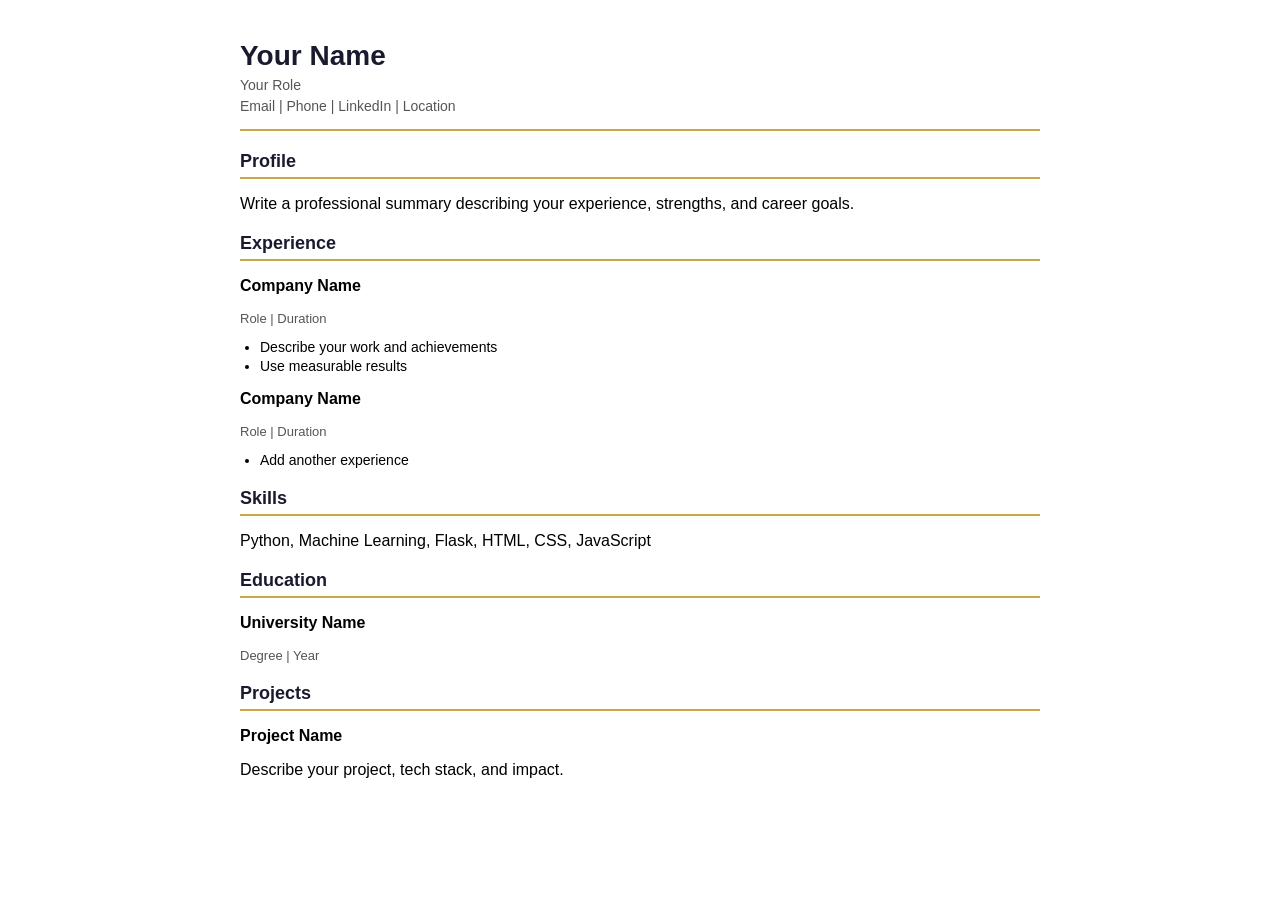
<file: resume_templates/template1.html>
<!DOCTYPE html>
<html lang="en">
<head>
<meta charset="UTF-8">
<title>Executive Resume</title>

<style>
    body {
        margin: 0;
        font-family: Arial, sans-serif;
        background: #ffffff;
        padding: 40px;
    }

    .container {
        max-width: 800px;
        margin: auto;
    }

    /* Header */
    .header {
        border-bottom: 2px solid #c9a84c;
        padding-bottom: 10px;
        margin-bottom: 20px;
    }

    .header h1 {
        margin: 0;
        font-size: 28px;
        color: #1a1a2e;
    }

    .header p {
        margin: 5px 0;
        font-size: 14px;
        color: #555;
    }

    /* Sections */
    .section {
        margin-bottom: 20px;
    }

    .section h2 {
        font-size: 18px;
        color: #1a1a2e;
        border-bottom: 2px solid #c9a84c;
        padding-bottom: 5px;
        margin-bottom: 10px;
    }

    .item {
        margin-bottom: 12px;
    }

    .bold {
        font-weight: bold;
    }

    .small {
        font-size: 13px;
        color: #555;
    }

    ul {
        margin: 5px 0 0 20px;
        padding: 0;
    }

    li {
        font-size: 14px;
        margin-bottom: 3px;
    }

    /* Editable */
    [contenteditable="true"] {
        outline: none;
    }

    [contenteditable="true"]:focus {
        background: #fff8e1;
        border-radius: 3px;
    }
</style>
</head>

<body>

<div class="container" id="resume">

    <!-- Header -->
    <div class="header">
        <h1 contenteditable="true">Your Name</h1>
        <p contenteditable="true">Your Role</p>
        <p contenteditable="true">Email | Phone | LinkedIn | Location</p>
    </div>

    <!-- Profile -->
    <div class="section">
        <h2>Profile</h2>
        <p contenteditable="true">
            Write a professional summary describing your experience, strengths, and career goals.
        </p>
    </div>

    <!-- Experience -->
    <div class="section">
        <h2>Experience</h2>

        <div class="item">
            <p class="bold" contenteditable="true">Company Name</p>
            <p class="small" contenteditable="true">Role | Duration</p>
            <ul contenteditable="true">
                <li>Describe your work and achievements</li>
                <li>Use measurable results</li>
            </ul>
        </div>

        <div class="item">
            <p class="bold" contenteditable="true">Company Name</p>
            <p class="small" contenteditable="true">Role | Duration</p>
            <ul contenteditable="true">
                <li>Add another experience</li>
            </ul>
        </div>
    </div>

    <!-- Skills -->
    <div class="section">
        <h2>Skills</h2>
        <p contenteditable="true">
            Python, Machine Learning, Flask, HTML, CSS, JavaScript
        </p>
    </div>

    <!-- Education -->
    <div class="section">
        <h2>Education</h2>
        <p class="bold" contenteditable="true">University Name</p>
        <p class="small" contenteditable="true">Degree | Year</p>
    </div>

    <!-- Projects -->
    <div class="section">
        <h2>Projects</h2>

        <div class="item">
            <p class="bold" contenteditable="true">Project Name</p>
            <p contenteditable="true">
                Describe your project, tech stack, and impact.
            </p>
        </div>

    </div>

</div>

</body>
</html>
</file>
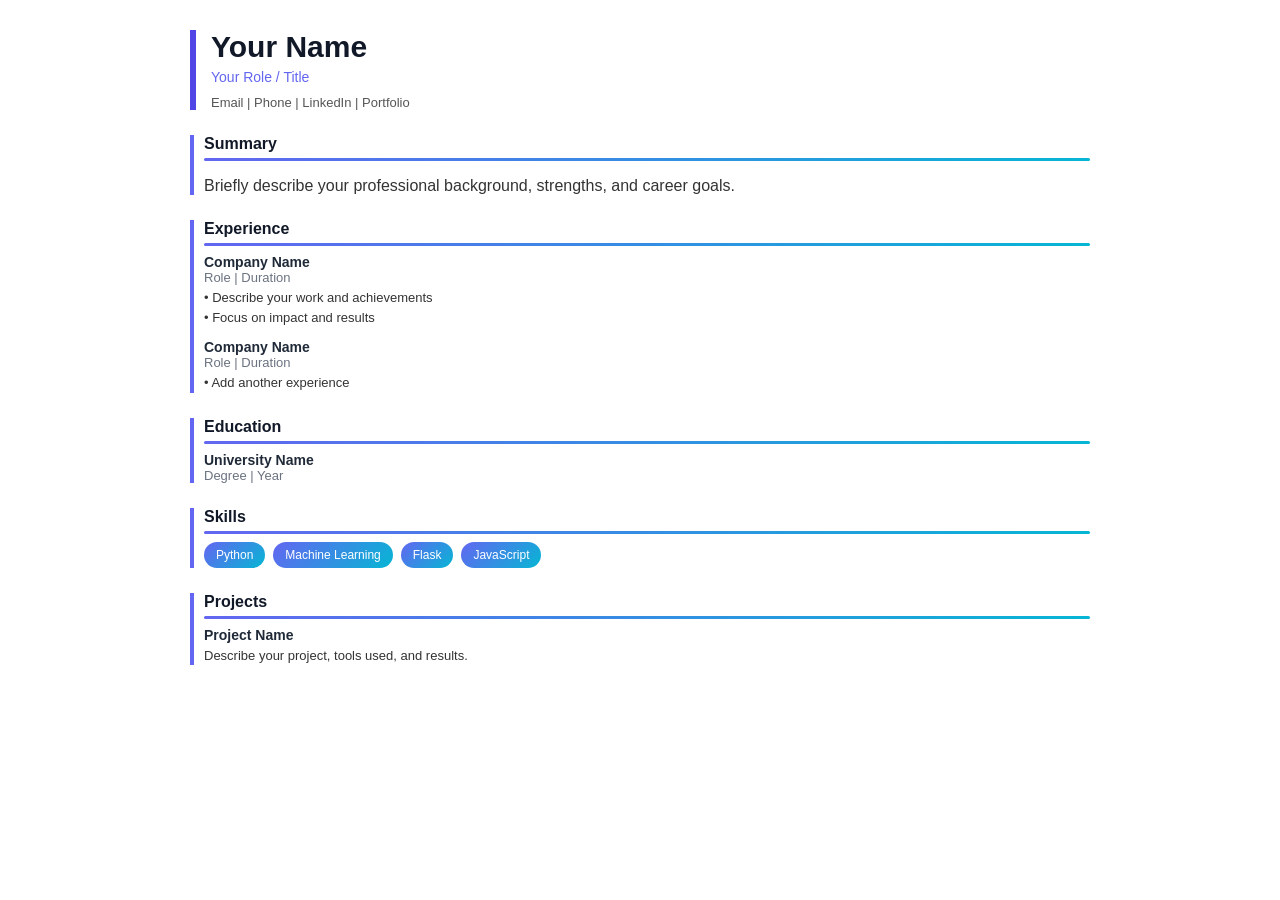
<file: resume_templates/template2.html>
<!DOCTYPE html>
<html lang="en">
<head>
<meta charset="UTF-8">
<title>Modern Minimal Resume</title>

<style>
    body {
        font-family: 'Arial', sans-serif;
        margin: 0;
        padding: 0;
        background: #ffffff;
        color: #333;
    }

    .container {
        max-width: 900px;
        margin: auto;
        padding: 30px;
    }

    /* Header */
    .header {
        border-left: 6px solid #4f46e5;
        padding-left: 15px;
        margin-bottom: 25px;
    }

    h1 {
        margin: 0;
        font-size: 30px;
        color: #111827;
    }

    .subtitle {
        font-size: 14px;
        color: #6366f1;
        margin-top: 5px;
    }

    .contact {
        font-size: 13px;
        margin-top: 10px;
        color: #555;
    }

    /* Sections */
    .section {
        margin-top: 25px;
        padding-left: 10px;
        border-left: 4px solid #6366f1;
    }

    .section h2 {
        font-size: 16px;
        color: #111827;
        margin-bottom: 8px;
        position: relative;
    }

    /* Gradient line under heading */
    .section h2::after {
        content: "";
        display: block;
        height: 3px;
        width: 100%;
        margin-top: 5px;
        background: linear-gradient(to right, #6366f1, #06b6d4);
        border-radius: 2px;
    }

    .item {
        margin-bottom: 12px;
    }

    .item-title {
        font-weight: bold;
        font-size: 14px;
        color: #1f2937;
    }

    .item-sub {
        font-size: 13px;
        color: #6b7280;
    }

    .item-desc {
        font-size: 13px;
        margin-top: 3px;
        line-height: 1.5;
    }

    /* Skills */
    .skills {
        display: flex;
        flex-wrap: wrap;
        gap: 8px;
    }

    .skill {
        background: linear-gradient(135deg, #6366f1, #06b6d4);
        color: white;
        padding: 6px 12px;
        font-size: 12px;
        border-radius: 20px;
    }

    /* Editable */
    [contenteditable="true"] {
        outline: none;
    }

    [contenteditable="true"]:focus {
        background: #eef2ff;
        border-radius: 3px;
    }
</style>
</head>

<body>

<div class="container" id="resume">

    <!-- Header -->
    <div class="header">
        <h1 contenteditable="true">Your Name</h1>
        <div class="subtitle" contenteditable="true">Your Role / Title</div>
        <div class="contact" contenteditable="true">
            Email | Phone | LinkedIn | Portfolio
        </div>
    </div>

    <!-- Summary -->
    <div class="section">
        <h2>Summary</h2>
        <p contenteditable="true">
            Briefly describe your professional background, strengths, and career goals.
        </p>
    </div>

    <!-- Experience -->
    <div class="section">
        <h2>Experience</h2>

        <div class="item">
            <div class="item-title" contenteditable="true">Company Name</div>
            <div class="item-sub" contenteditable="true">Role | Duration</div>
            <div class="item-desc" contenteditable="true">
                • Describe your work and achievements<br>
                • Focus on impact and results
            </div>
        </div>

        <div class="item">
            <div class="item-title" contenteditable="true">Company Name</div>
            <div class="item-sub" contenteditable="true">Role | Duration</div>
            <div class="item-desc" contenteditable="true">
                • Add another experience
            </div>
        </div>

    </div>

    <!-- Education -->
    <div class="section">
        <h2>Education</h2>

        <div class="item">
            <div class="item-title" contenteditable="true">University Name</div>
            <div class="item-sub" contenteditable="true">Degree | Year</div>
        </div>

    </div>

    <!-- Skills -->
    <div class="section">
        <h2>Skills</h2>

        <div class="skills">
            <div class="skill" contenteditable="true">Python</div>
            <div class="skill" contenteditable="true">Machine Learning</div>
            <div class="skill" contenteditable="true">Flask</div>
            <div class="skill" contenteditable="true">JavaScript</div>
        </div>

    </div>

    <!-- Projects -->
    <div class="section">
        <h2>Projects</h2>

        <div class="item">
            <div class="item-title" contenteditable="true">Project Name</div>
            <div class="item-desc" contenteditable="true">
                Describe your project, tools used, and results.
            </div>
        </div>

    </div>

</div>

</body>
</html>
</file>
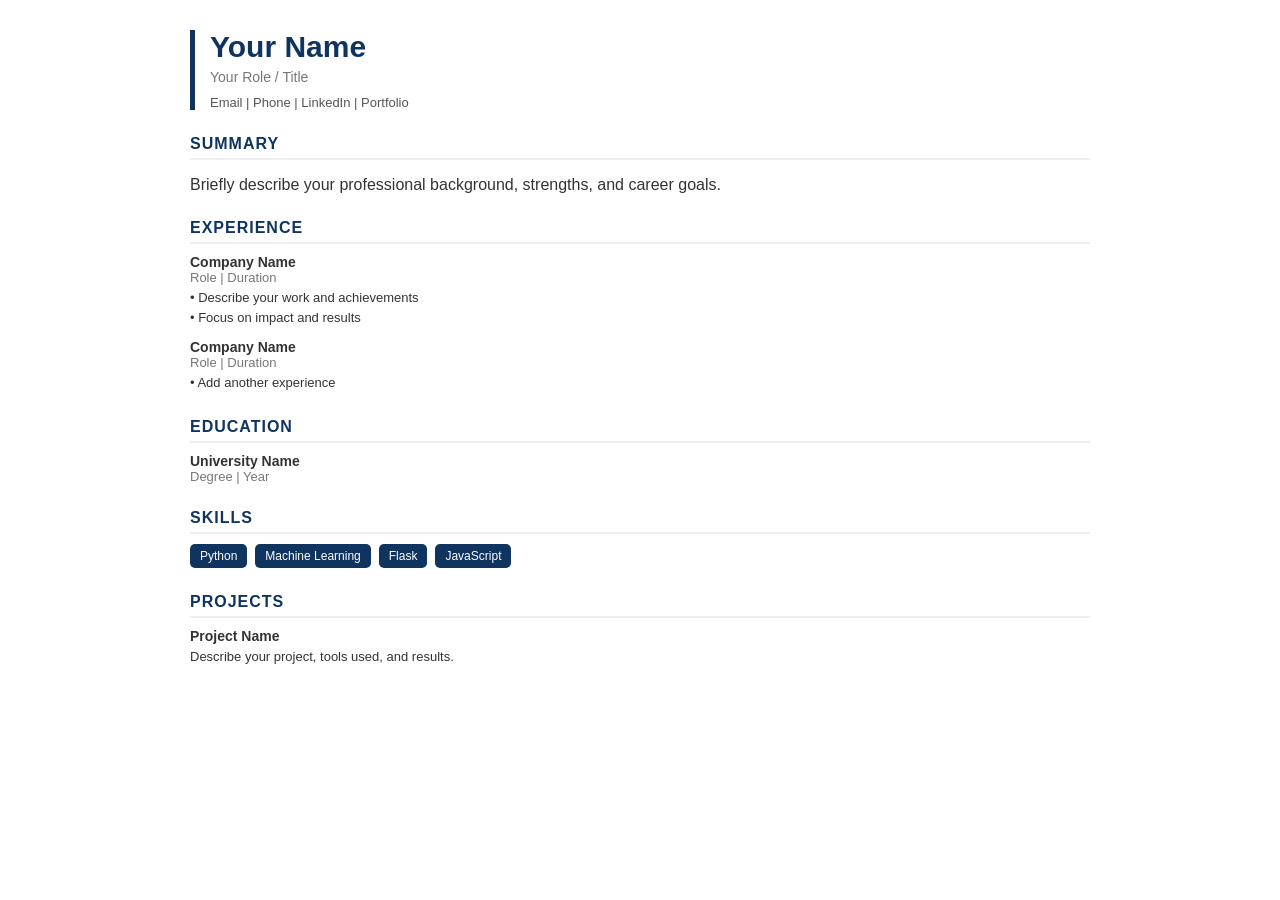
<file: resume_templates/template3.html>
<!DOCTYPE html>
<html lang="en">
<head>
<meta charset="UTF-8">
<title>Modern Minimal Resume</title>

<style>
    body {
        font-family: 'Arial', sans-serif;
        margin: 0;
        padding: 0;
        background: #ffffff;
        color: #333;
    }

    .container {
        max-width: 900px;
        margin: auto;
        padding: 30px;
    }

    .header {
        border-left: 5px solid #0f3460;
        padding-left: 15px;
        margin-bottom: 20px;
    }

    h1 {
        margin: 0;
        font-size: 30px;
        color: #0f3460;
    }

    .subtitle {
        font-size: 14px;
        color: #777;
        margin-top: 5px;
    }

    .contact {
        font-size: 13px;
        margin-top: 10px;
        color: #555;
    }

    .section {
        margin-top: 25px;
    }

    .section h2 {
        font-size: 16px;
        color: #0f3460;
        border-bottom: 2px solid #eee;
        padding-bottom: 5px;
        margin-bottom: 10px;
        text-transform: uppercase;
        letter-spacing: 1px;
    }

    .item {
        margin-bottom: 12px;
    }

    .item-title {
        font-weight: bold;
        font-size: 14px;
    }

    .item-sub {
        font-size: 13px;
        color: #777;
    }

    .item-desc {
        font-size: 13px;
        margin-top: 3px;
        line-height: 1.5;
    }

    .skills {
        display: flex;
        flex-wrap: wrap;
        gap: 8px;
    }

    .skill {
        background: #0f3460;
        color: white;
        padding: 5px 10px;
        font-size: 12px;
        border-radius: 5px;
    }

    [contenteditable="true"] {
        outline: none;
    }

    [contenteditable="true"]:focus {
        background: #eef4ff;
        border-radius: 3px;
    }
</style>
</head>

<body>

<div class="container" id="resume">

    <!-- Header -->
    <div class="header">
        <h1 contenteditable="true">Your Name</h1>
        <div class="subtitle" contenteditable="true">Your Role / Title</div>
        <div class="contact" contenteditable="true">
            Email | Phone | LinkedIn | Portfolio
        </div>
    </div>

    <!-- Summary -->
    <div class="section">
        <h2>Summary</h2>
        <p contenteditable="true">
            Briefly describe your professional background, strengths, and career goals.
        </p>
    </div>

    <!-- Experience -->
    <div class="section">
        <h2>Experience</h2>

        <div class="item">
            <div class="item-title" contenteditable="true">Company Name</div>
            <div class="item-sub" contenteditable="true">Role | Duration</div>
            <div class="item-desc" contenteditable="true">
                • Describe your work and achievements<br>
                • Focus on impact and results
            </div>
        </div>

        <div class="item">
            <div class="item-title" contenteditable="true">Company Name</div>
            <div class="item-sub" contenteditable="true">Role | Duration</div>
            <div class="item-desc" contenteditable="true">
                • Add another experience
            </div>
        </div>

    </div>

    <!-- Education -->
    <div class="section">
        <h2>Education</h2>

        <div class="item">
            <div class="item-title" contenteditable="true">University Name</div>
            <div class="item-sub" contenteditable="true">Degree | Year</div>
        </div>

    </div>

    <!-- Skills -->
    <div class="section">
        <h2>Skills</h2>

        <div class="skills">
            <div class="skill" contenteditable="true">Python</div>
            <div class="skill" contenteditable="true">Machine Learning</div>
            <div class="skill" contenteditable="true">Flask</div>
            <div class="skill" contenteditable="true">JavaScript</div>
        </div>

    </div>

    <!-- Projects -->
    <div class="section">
        <h2>Projects</h2>

        <div class="item">
            <div class="item-title" contenteditable="true">Project Name</div>
            <div class="item-desc" contenteditable="true">
                Describe your project, tools used, and results.
            </div>
        </div>

    </div>

</div>

</body>
</html>
</file>
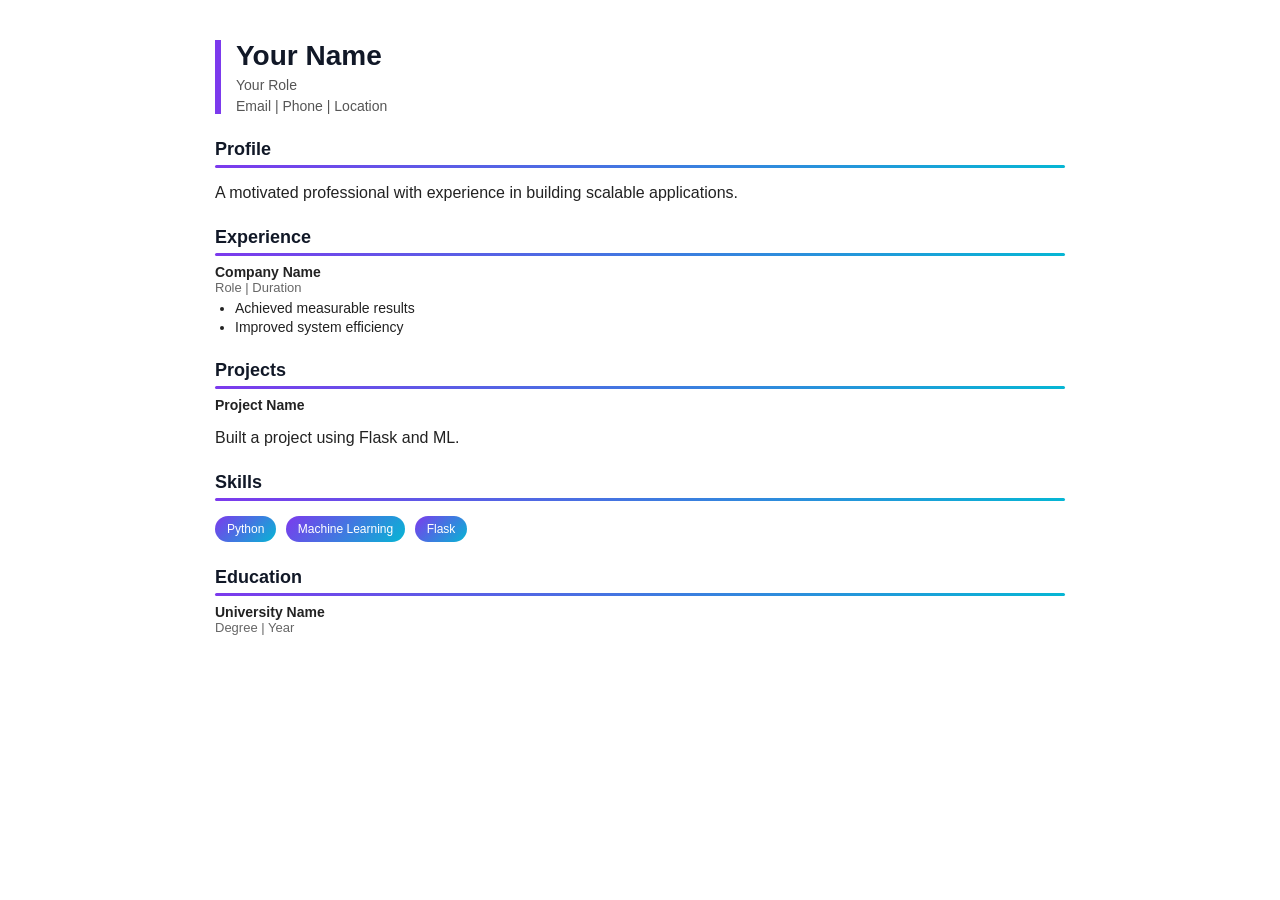
<file: resume_templates/template4.html>
<!DOCTYPE html>
<html lang="en">
<head>
<meta charset="UTF-8">
<title>Modern Elegant Resume</title>

<style>
    body {
        margin: 0;
        font-family: Arial, sans-serif;
        background: #ffffff;
        padding: 40px;
        color: #222;
    }

    .container {
        max-width: 850px;
        margin: auto;
    }

    /* Header */
    .header {
        border-left: 6px solid #7c3aed;
        padding-left: 15px;
        margin-bottom: 25px;
    }

    .header h1 {
        margin: 0;
        font-size: 28px;
        color: #111827;
    }

    .header p {
        margin: 5px 0;
        font-size: 14px;
        color: #555;
    }

    /* Sections */
    .section {
        margin-bottom: 25px;
    }

    .section h2 {
        font-size: 18px;
        margin-bottom: 8px;
        color: #111827;
        position: relative;
    }

    /* Gradient underline */
    .section h2::after {
        content: "";
        display: block;
        height: 3px;
        width: 100%;
        margin-top: 5px;
        background: linear-gradient(to right, #7c3aed, #06b6d4);
        border-radius: 2px;
    }

    .item {
        margin-bottom: 12px;
    }

    .title {
        font-weight: bold;
        font-size: 14px;
    }

    .subtitle {
        font-size: 13px;
        color: #666;
    }

    ul {
        margin: 5px 0 0 20px;
        padding: 0;
    }

    li {
        font-size: 14px;
        margin-bottom: 3px;
    }

    /* Skills */
    .skills {
        margin-top: 10px;
    }

    .skill {
        display: inline-block;
        background: linear-gradient(135deg, #7c3aed, #06b6d4);
        color: white;
        padding: 6px 12px;
        margin: 5px 5px 0 0;
        border-radius: 20px;
        font-size: 12px;
    }

    /* Editable */
    [contenteditable="true"]:focus {
        background: #f3f4ff;
        border-radius: 3px;
    }
</style>
</head>

<body>

<div class="container" id="resume">

    <!-- Header -->
    <div class="header">
        <h1 contenteditable="true">Your Name</h1>
        <p contenteditable="true">Your Role</p>
        <p contenteditable="true">Email | Phone | Location</p>
    </div>

    <!-- Profile -->
    <div class="section">
        <h2>Profile</h2>
        <p contenteditable="true">
            A motivated professional with experience in building scalable applications.
        </p>
    </div>

    <!-- Experience -->
    <div class="section">
        <h2>Experience</h2>

        <div class="item">
            <div class="title" contenteditable="true">Company Name</div>
            <div class="subtitle" contenteditable="true">Role | Duration</div>
            <ul contenteditable="true">
                <li>Achieved measurable results</li>
                <li>Improved system efficiency</li>
            </ul>
        </div>

    </div>

    <!-- Projects -->
    <div class="section">
        <h2>Projects</h2>

        <div class="item">
            <div class="title" contenteditable="true">Project Name</div>
            <p contenteditable="true">
                Built a project using Flask and ML.
            </p>
        </div>

    </div>

    <!-- Skills -->
    <div class="section">
        <h2>Skills</h2>

        <div class="skills">
            <span class="skill" contenteditable="true">Python</span>
            <span class="skill" contenteditable="true">Machine Learning</span>
            <span class="skill" contenteditable="true">Flask</span>
        </div>

    </div>

    <!-- Education -->
    <div class="section">
        <h2>Education</h2>

        <div class="item">
            <div class="title" contenteditable="true">University Name</div>
            <div class="subtitle" contenteditable="true">Degree | Year</div>
        </div>

    </div>

</div>

</body>
</html>
</file>
